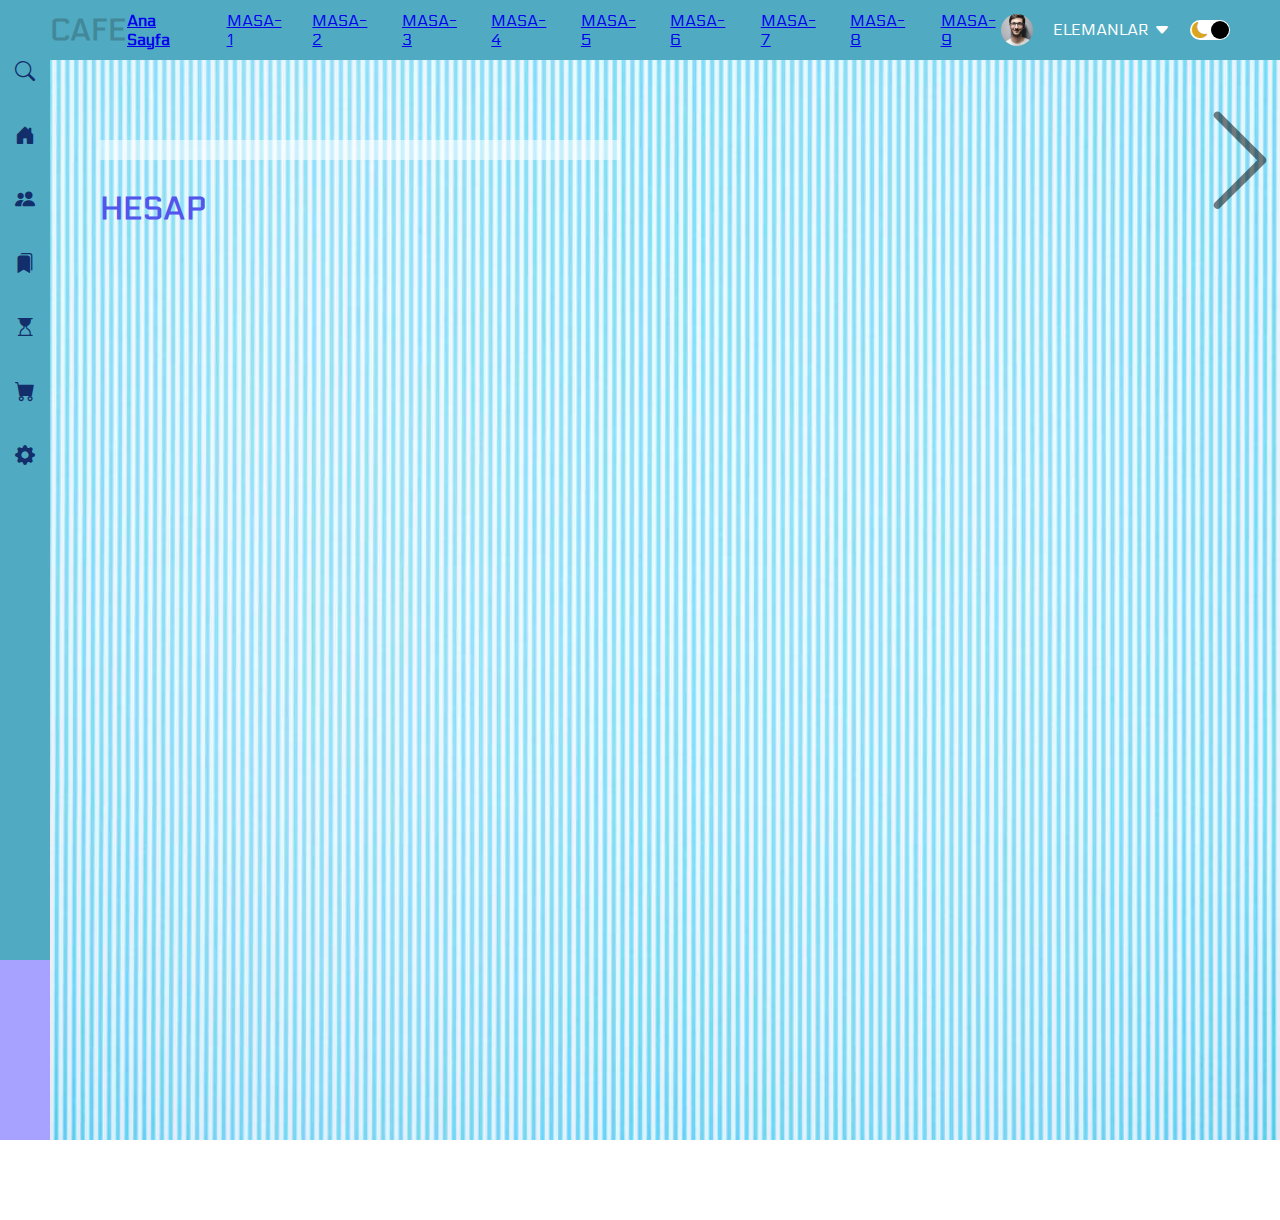
<file: CAFE WEB SİTE/masa1.html>
<!DOCTYPE html>
<html lang="en">
  <head>
    <meta charset="UTF-8" />
    <meta http-equiv="X-UA-Compatible" content="IE=edge" />
    <meta name="viewport" content="width=device-width, initial-scale=1.0" />
    <title>CAFE</title>
    <link
      rel="stylesheet"
      href="https://cdn.jsdelivr.net/npm/bootstrap-icons@1.9.1/font/bootstrap-icons.css"
    />
    <link rel="stylesheet" href="style.css" />
  </head>
  <body>
    <!--! navbar start  -->
    <div class="navbar">
      <div class="navbar-wrapper">
        <div class="logo-wrapper">
          <h1 class="logo">CAFE</h1>
        </div>
        <div class="menu-container">
          <ul class="menu-list">
          <a href="index.html"  ><li class="menu-list-item active">Ana Sayfa</li></a>
            <a href="masa1.html"><li class="menu-list-item">MASA-1</li></a> 
            <a href="masa2.html"> <li class="menu-list-item">MASA-2</li></a> 
              <a href="masa3.html"><li class="menu-list-item">MASA-3</li></a> 
                <a href="masa4.html">  <li class="menu-list-item">MASA-4</li></a> 
                  <a href="masa5.html">  <li class="menu-list-item">MASA-5</li></a> 
                    <a href="masa6.html"> <li class="menu-list-item">MASA-6</li></a> 
                      <a href="masa7.html"><li class="menu-list-item">MASA-7</li></a> 
                        <a href="masa8.html"><li class="menu-list-item">MASA-8</li></a> 
                          <a href="masa9.html"><li class="menu-list-item">MASA-9</li></a> 
           

          </ul>
        </div>
        <div class="profile-container">
          <img class="profile-picture" src="img/profile.jpg" alt="" />
          <div class="profile-text-container">
            <span class="profile-text">ELEMANLAR</span>
            <i class="bi bi-caret-down-fill"></i>
          </div>
          <div class="toggle">
            <i class="bi bi-moon-fill toggle-icon"></i>
            <i class="bi bi-brightness-high-fill toggle-icon"></i>
            <div class="toggle-ball"></div>
          </div>
        </div>
      </div>
    </div>
   
    <div class="sidebar">
      <i class="bi bi-search"></i>
      <i class="bi bi-house-door-fill"></i>
      <i class="bi bi-people-fill"></i>
      <i class="bi bi-bookmarks-fill"></i>
      <i class="bi bi-hourglass-top"></i>
      <i class="bi bi-cart-fill"></i>
      <i class="bi bi-gear-fill"></i>
    </div>


    <div class="container">
      
      <div class="content-wrapper">
        <div class="featured-content1">
         
          <p class="featured-desc">
         <h1 >HESAP</h1>
            
          </p>
         
          </div>
        </div>
      </div>
    
      <div class="movie-list-filter">
       
      </div>
   
          <i class="bi bi-chevron-right arrow"></i>
        </div>
      </div>
 
    </div>



    <script src="script.js"></script>
  </body>
</html>
</file>
<file: CAFE WEB SİTE/style.css>
@import url("https://fonts.googleapis.com/css2?family=Electrolize&display=swap");

/*! base css start  */
* {
  margin: 0;
}

body {
  font-family: "Electrolize", sans-serif;
}

.container {
  background-color: rgb(167, 161, 255);
  color: rgb(82, 84, 236);
  
}


.navbar {
  background-color: rgb(80, 171, 194);
  height: 60px;
  color: white;
  position: sticky;
  top: 0;
  z-index: 1;
}

.navbar-wrapper {
  display: flex;
  justify-content: space-between;
  align-items: center;
  height: 100%;
  padding: 0 50px;
}

.logo {
  font-size: 30px;
  color: rgb(66, 136, 153);
}

.menu-list {
  display: flex;
  list-style: none;
  column-gap: 30px;
  padding: 0;
}

.menu-list-item {
  cursor: pointer;
}

.menu-list-item:hover {
  font-weight: bold;
}

.menu-list-item.active {
  font-weight: bold;
}

.profile-container {
  display: flex;
  align-items: center;
  column-gap: 20px;
}

.profile-picture {
  width: 32px;
  height: 32px;
  object-fit: cover;
  border-radius: 50%;
}

.profile-text-container {
  display: flex;
  align-items: center;
  column-gap: 5px;
  line-height: 1;
}

.toggle {
  width: 40px;
  height: 20px;
  background-color: white;
  position: relative;
  border-radius: 30px;
  display: flex;
  align-items: center;
  justify-content: space-around;
}

.toggle-icon {
  color: goldenrod;
}

.toggle-ball {
  width: 18px;
  height: 18px;
  background-color: black;
  border-radius: 50%;
  cursor: pointer;
  position: absolute;
  right: 1px;
  transition: .5s ease all;
}
/*! navbar end  */

/*! sidebar start  */
.sidebar {
  background-color: rgb(80, 171, 194);
  color: white;
  height: 100%;
  width: 50px;
  display: flex;
  flex-direction: column;
  align-items: center;
  padding-top: 60px;
  row-gap: 40px;
  position: fixed;
  top: 0;
}

.sidebar i {
  color: rgb(18, 46, 107);
  font-size: 20px;
  cursor: pointer;
}

.content-wrapper {
  margin-left: 50px;
}

.featured-content {
  background: url("img/istockphoto-1286692956-612x612.jpg");
  padding: 50px;
  height: calc(120vh - 100px);
  background-size: 100% 100%;
}
.featured-content1 {
  background: url("img/arkaplanre.jpeg");
  padding: 50px;
  height: calc(120vh - 100px);
  background-size: 100% 100%;
}

.featured-title {
  width: 400px;
}

.featured-desc {
  width: 500px;
  background-color: rgba(255, 255, 255, 0.5);
  padding: 10px;
  margin: 30px 0;
  color: black;
}

.featured-buttons {
  display: flex;
  gap: 20px;
  flex-wrap: wrap;
}

.featured-buttons button {
  padding: 10px 25px;
  border-radius: 2px;
  border: none;
  outline: none;
  cursor: pointer;
  display: flex;
  column-gap: 10px;
  font-size: 16px;
  font-weight: bold;
}

.featured-buttons .info-button {
  background-color: rgb(145, 142, 142, 0.5);
  color: white;
}
/*! featured content end  */

/*! filter start */
.movie-list-filter {
  margin: 20px 0 20px 50px;
  padding: 20px;
}

.movie-list-filter select {
  background-color: black;
  color:  rgb(167, 161, 255);
  padding: 7px 0;
  width: 125px;
}

.movie-list-container {
  margin-left: 70px;
}

.movie-list {
  list-style: none;
  padding: 0;
  height: 300px;
  display: flex;
  align-items: center;
  column-gap: 30px;
  transform: translateX(0);
  transition: 1s all ease-in-out;
}

.movie-list-wrapper {
  overflow: hidden;
  position: relative;
}

.movie-item {
  position: relative;
}

.movie-item:hover .movie-item-title,
.movie-item:hover .movie-item-buttons {
  opacity: 1;
}

.movie-item:hover .movie-item-img {
  transform: scale(1.2);
  margin: 0 30px;
  opacity: 0.5;
}

.movie-item-img {
  width: 270px;
  height: 200px;
  object-fit: cover;
  transition: 1s all ease-in-out;
}

.movie-item-title {
  background-color: rgb(40, 40, 40, 0.4);
  padding: 0 10px;
  font-size: 28px;
  font-weight: bold;
  position: absolute;
  top: 10%;
  left: 50px;
  opacity: 0;
  transition: 1s all ease-in-out;
}

.movie-item-buttons {
  background-color: rgb(40, 40, 40, 0.4);
  padding: 10px;
  font-weight: bold;
  position: absolute;
  bottom: 10%;
  left: 50px;
  display: flex;
  column-gap: 20px;
  opacity: 0;
  transition: 1s all ease-in-out;
}

.movie-item-buttons i {
  cursor: pointer;
  opacity: 0.5;
  font-size: 20px;
  transition: 0.5s all ease;
}

.movie-item-buttons i:hover {
  opacity: 1;
}

.arrow {
  width: 100px;
  display: flex;
  font-size: 120px;
  position: absolute;
  right: 0;
  top: 100px;
  opacity: 0.5;
  transition: 0.5s ease all;
  cursor: pointer;
}

.arrow:hover {
  opacity: 1;
}

.container.active {
  background-color: white;
}

.navbar.active {
  background-color: white;
  color: black;
}

.sidebar.active {
  background-color: white;
}

.sidebar i.active {
  color: black;
}

.movie-list-title.active{
    color: black;
}

.toggle.active{
    background-color: black;
}

.toggle-ball.active{
    background-color: white;
    transform: translateX(-20px);
}

.movie-list-filter select.active{
    background-color: white;
    color: black;
}

@media only screen and (max-width: 800px){
    .menu-container{
        display: none;
    }

    .featured-content{
        height: 50vh;
    }

    .featured-title{
        width: 200px;
    }

    .featured-desc{
        overflow: hidden;
        display: -webkit-box;
        -webkit-line-clamp: 5;
        -webkit-box-orient: vertical;
        max-width: 200px;
        padding: 0;
    }
}
</file>
